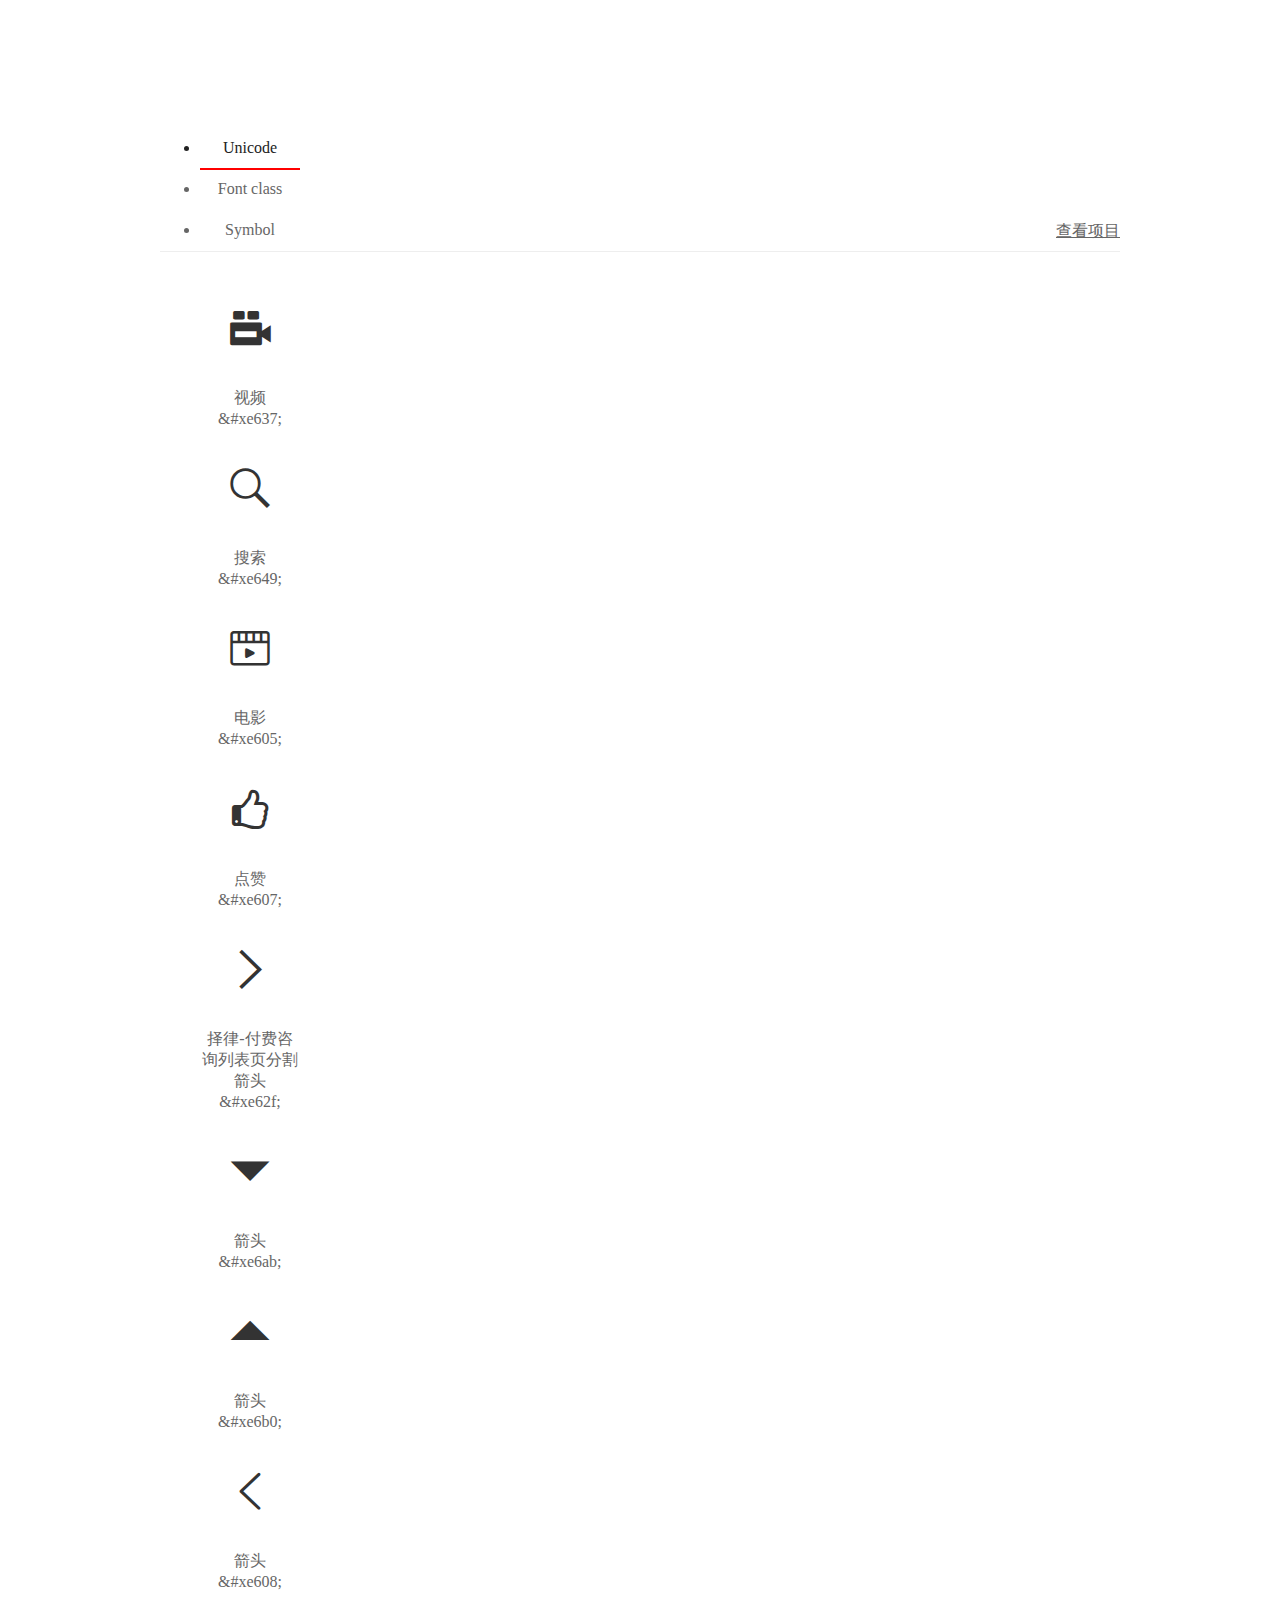
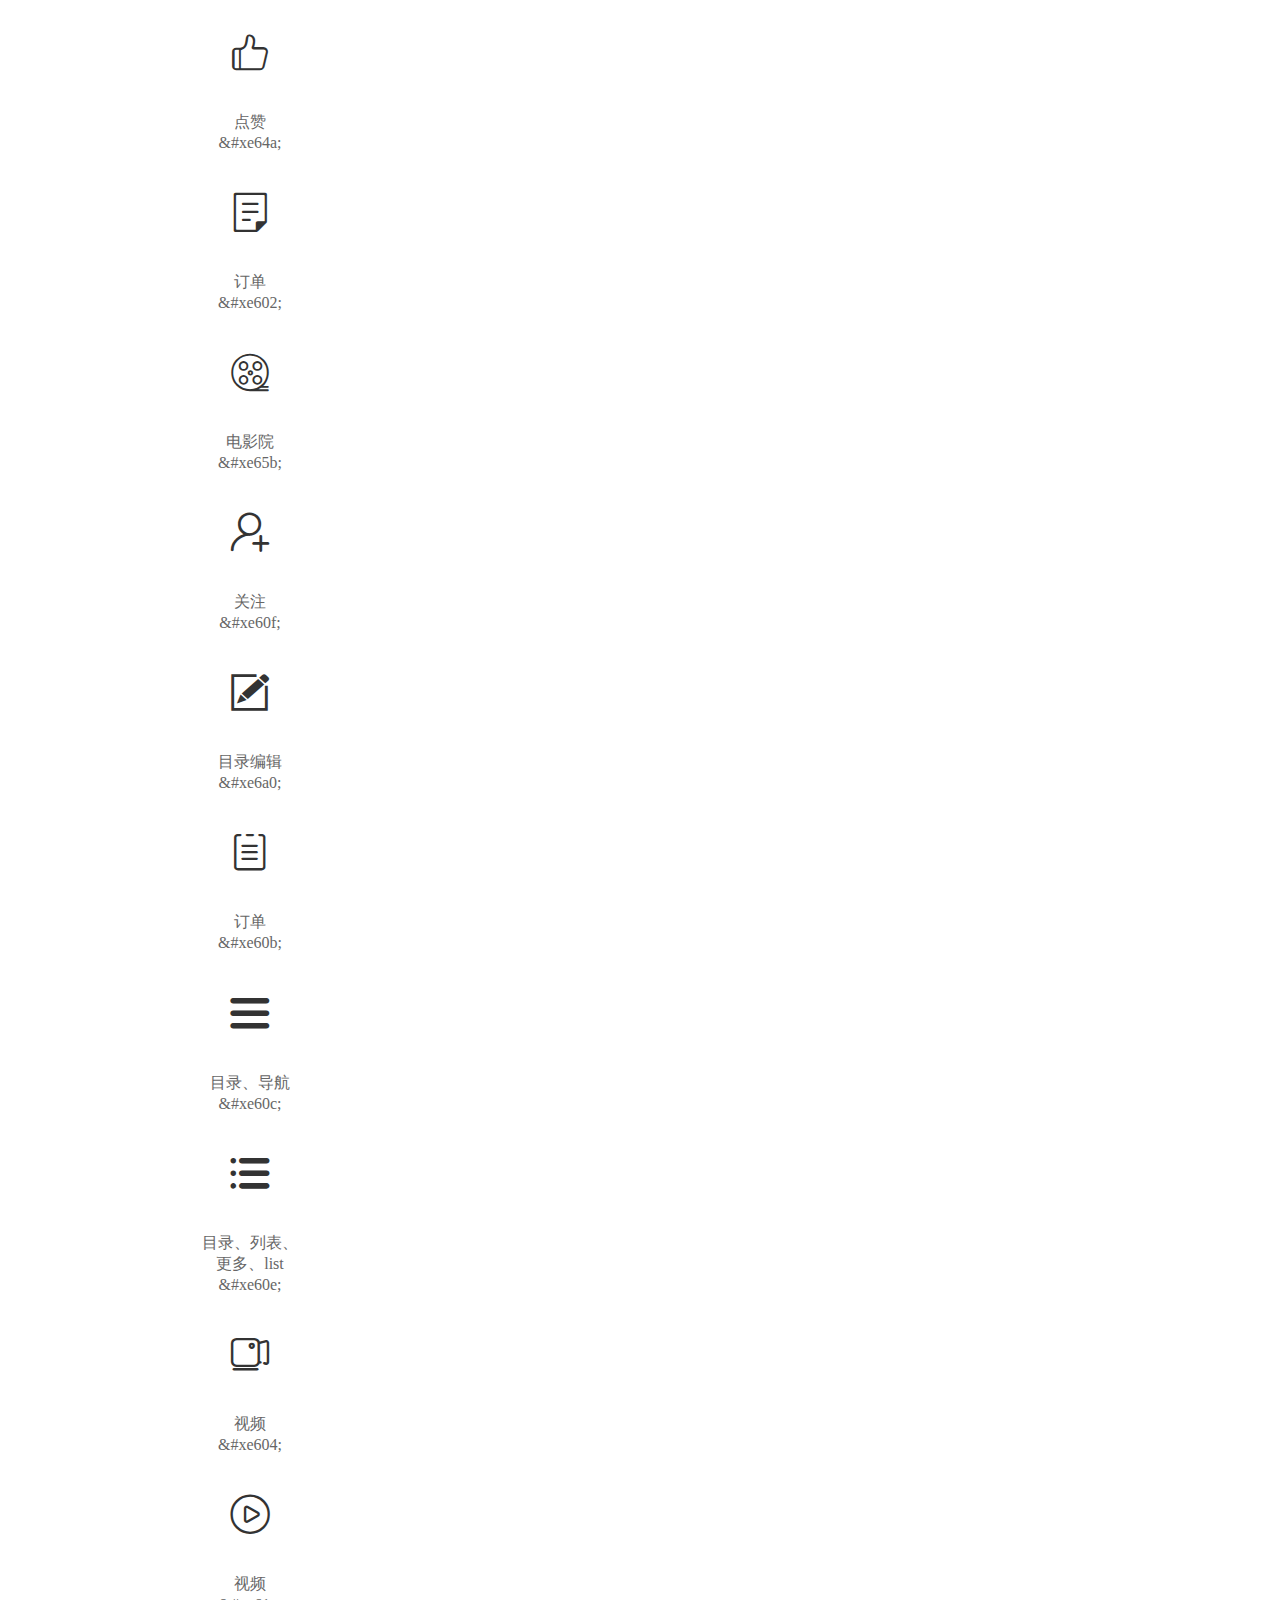
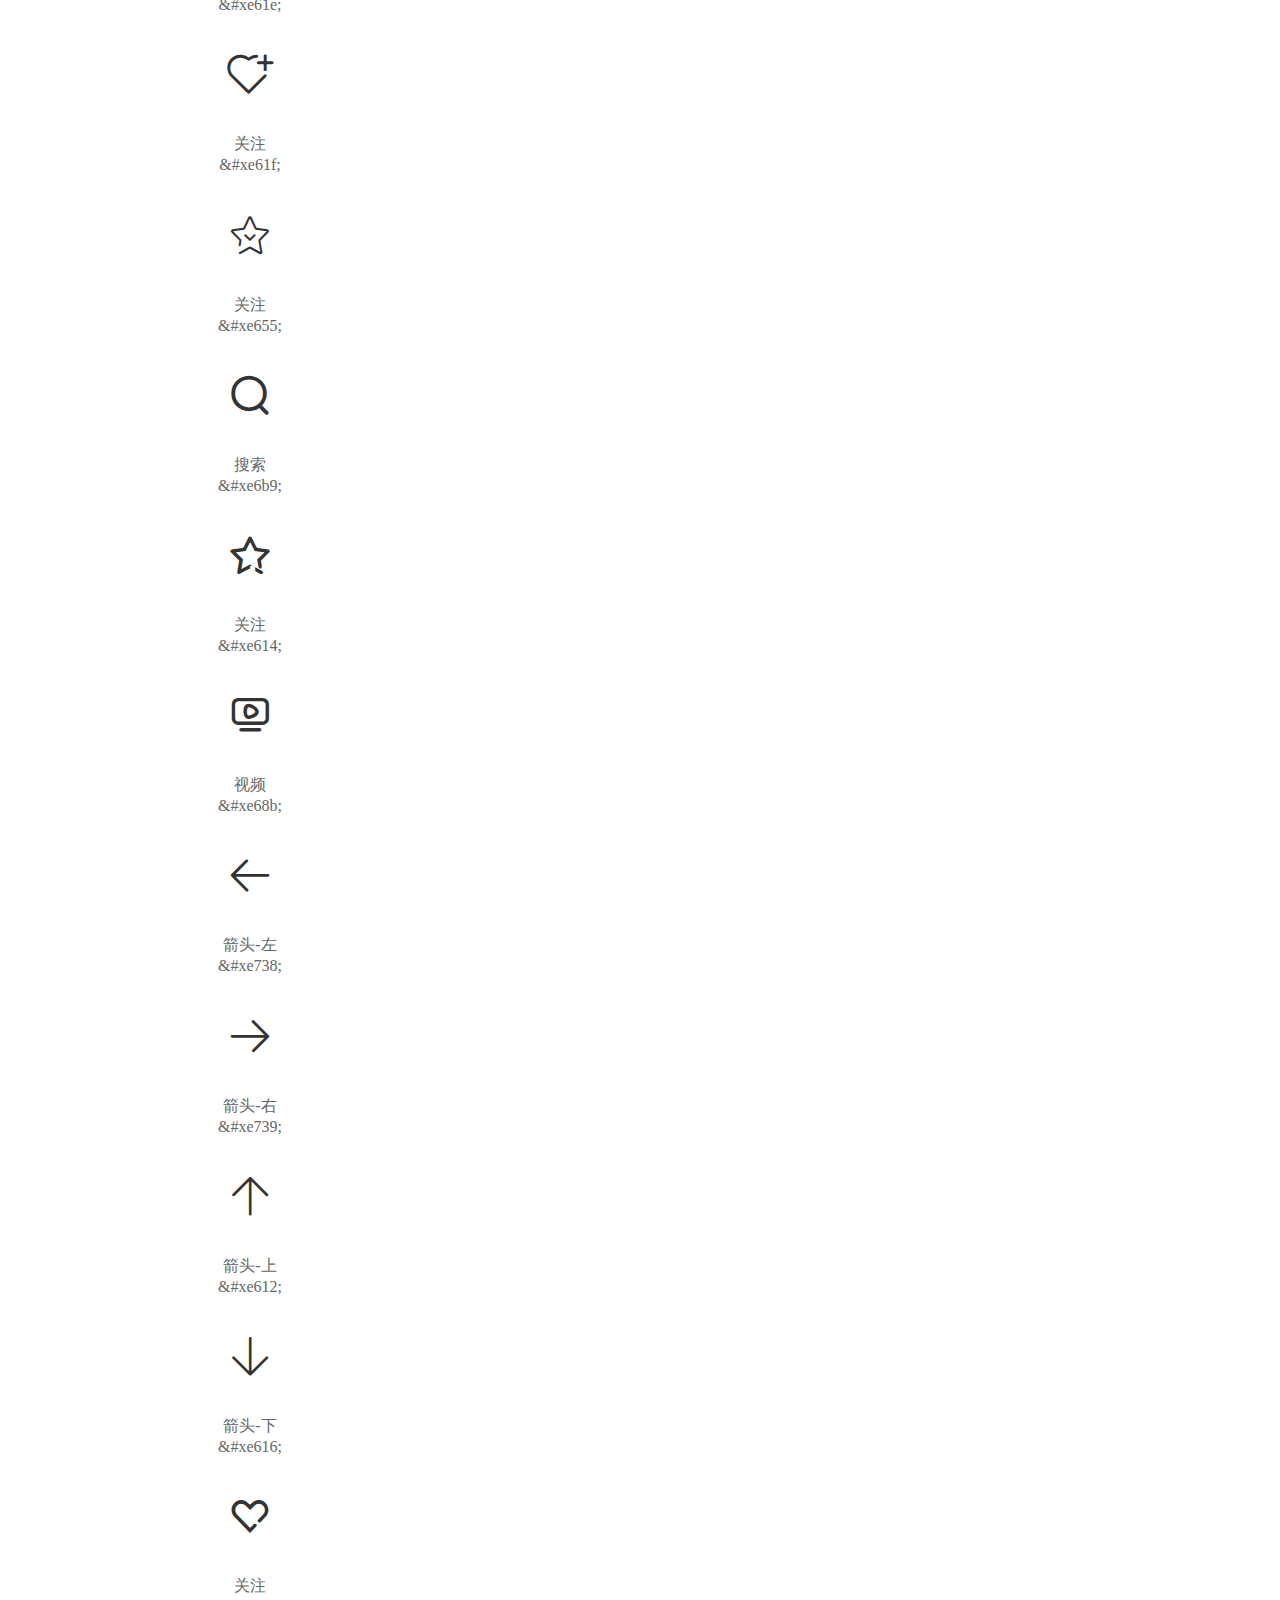
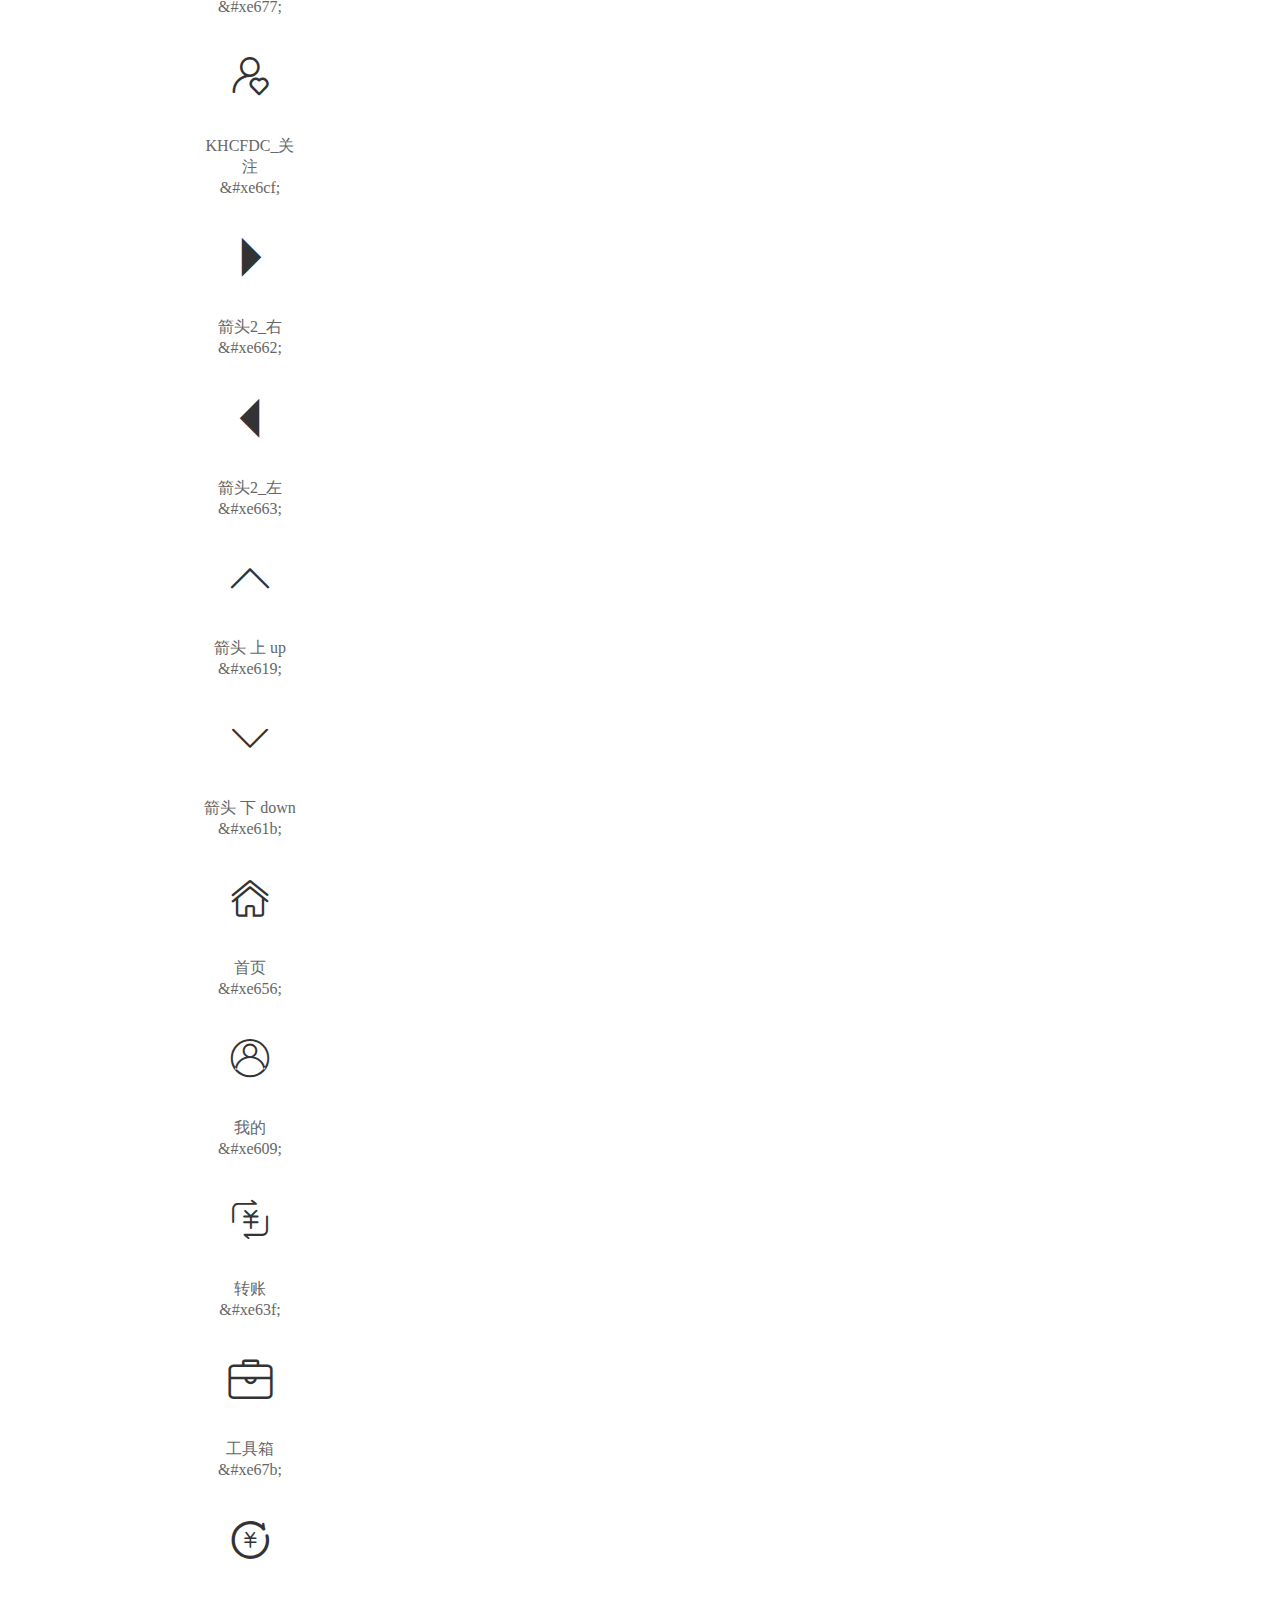
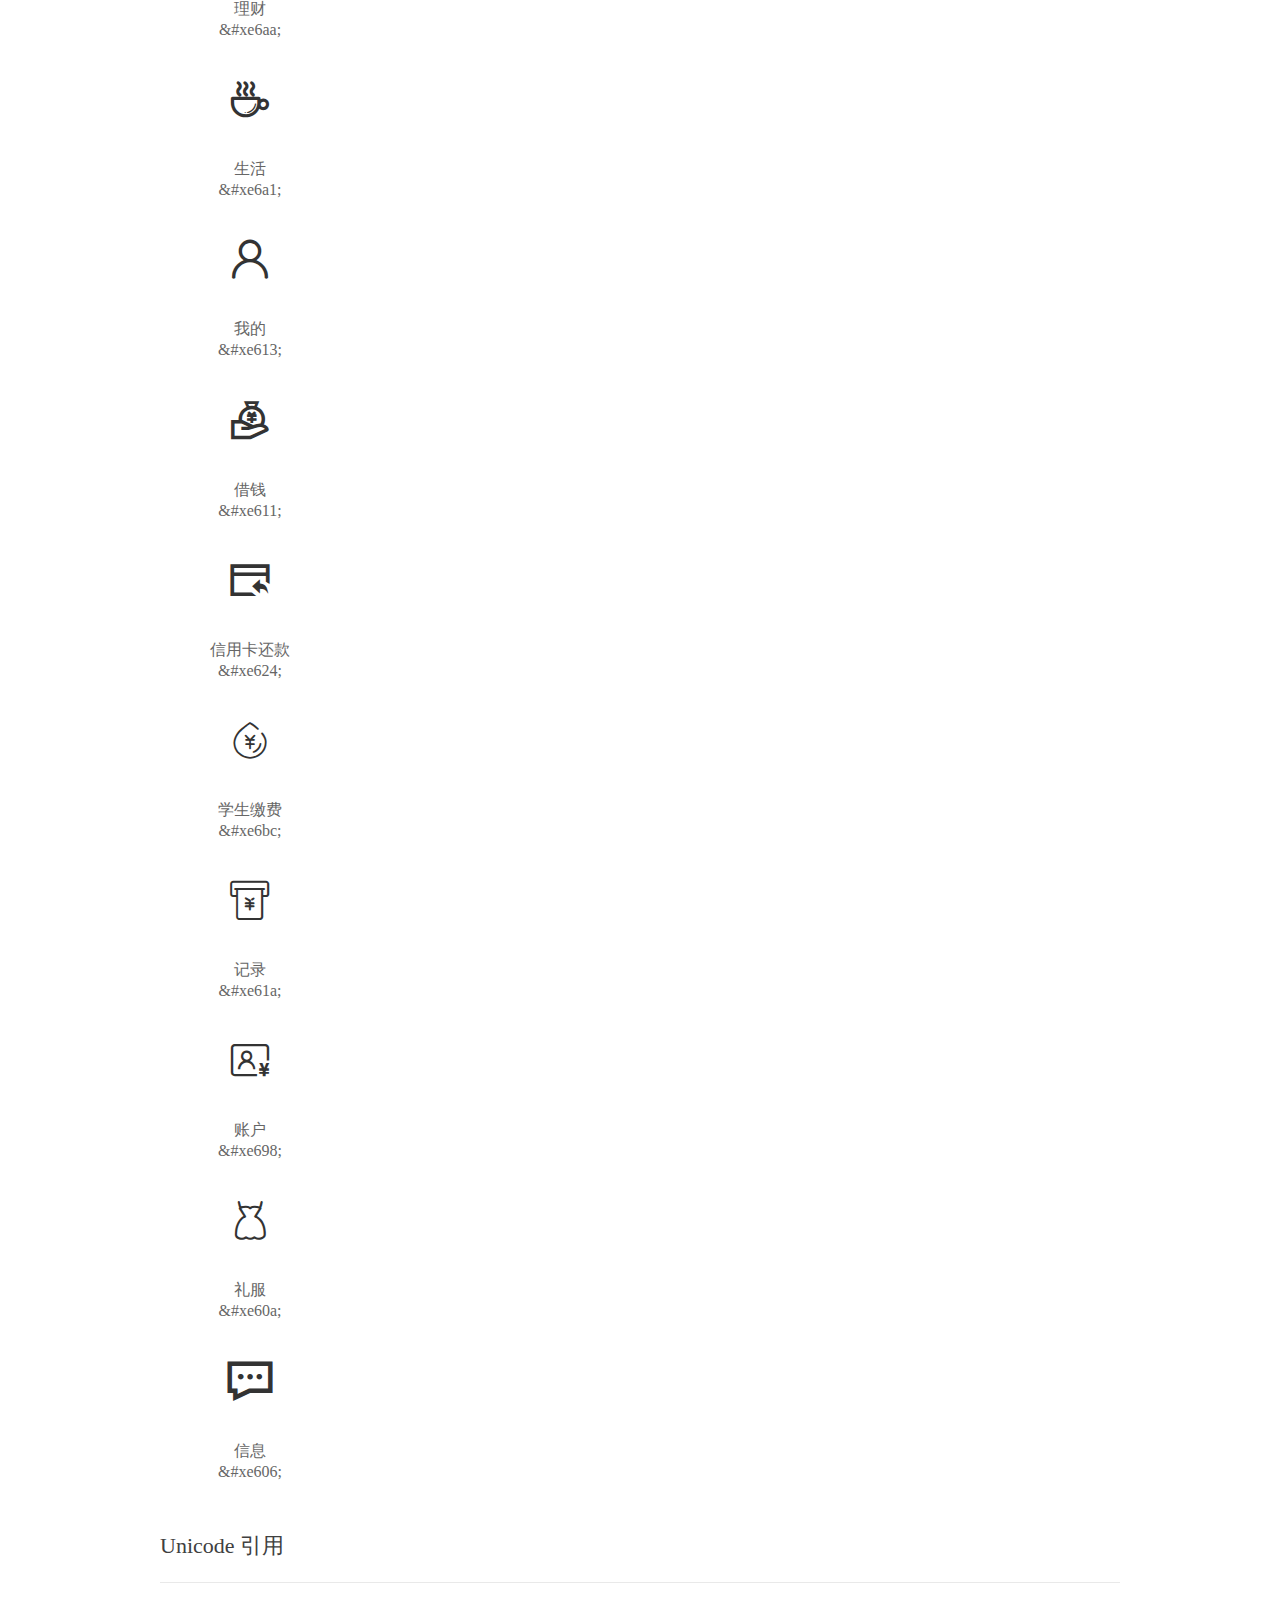
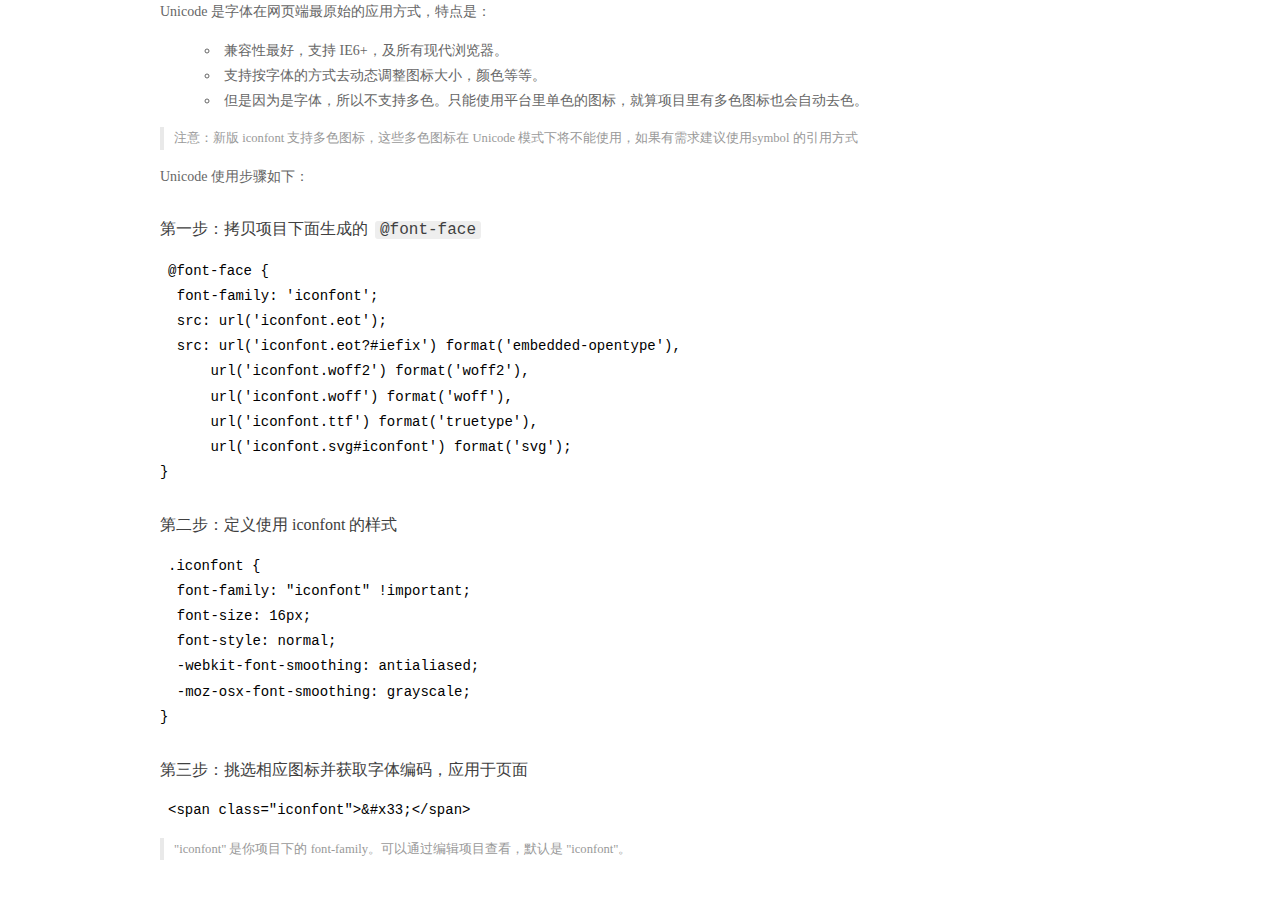
<file: font/demo_index.html>
<!DOCTYPE html>
<html>
<head>
  <meta charset="utf-8"/>
  <title>IconFont Demo</title>
  <link rel="shortcut icon" href="https://img.alicdn.com/tps/i4/TB1_oz6GVXXXXaFXpXXJDFnIXXX-64-64.ico" type="image/x-icon"/>
  <link rel="stylesheet" href="https://g.alicdn.com/thx/cube/1.3.2/cube.min.css">
  <link rel="stylesheet" href="demo.css">
  <link rel="stylesheet" href="iconfont.css">
  <script src="iconfont.js"></script>
  <!-- jQuery -->
  <script src="https://a1.alicdn.com/oss/uploads/2018/12/26/7bfddb60-08e8-11e9-9b04-53e73bb6408b.js"></script>
  <!-- 代码高亮 -->
  <script src="https://a1.alicdn.com/oss/uploads/2018/12/26/a3f714d0-08e6-11e9-8a15-ebf944d7534c.js"></script>
</head>
<body>
  <div class="main">
    <h1 class="logo"><a href="https://www.iconfont.cn/" title="iconfont 首页" target="_blank">&#xe86b;</a></h1>
    <div class="nav-tabs">
      <ul id="tabs" class="dib-box">
        <li class="dib active"><span>Unicode</span></li>
        <li class="dib"><span>Font class</span></li>
        <li class="dib"><span>Symbol</span></li>
      </ul>
      
      <a href="https://www.iconfont.cn/manage/index?manage_type=myprojects&projectId=2030657" target="_blank" class="nav-more">查看项目</a>
      
    </div>
    <div class="tab-container">
      <div class="content unicode" style="display: block;">
          <ul class="icon_lists dib-box">
          
            <li class="dib">
              <span class="icon iconfont">&#xe637;</span>
                <div class="name">视频</div>
                <div class="code-name">&amp;#xe637;</div>
              </li>
          
            <li class="dib">
              <span class="icon iconfont">&#xe649;</span>
                <div class="name">搜索</div>
                <div class="code-name">&amp;#xe649;</div>
              </li>
          
            <li class="dib">
              <span class="icon iconfont">&#xe605;</span>
                <div class="name">电影</div>
                <div class="code-name">&amp;#xe605;</div>
              </li>
          
            <li class="dib">
              <span class="icon iconfont">&#xe607;</span>
                <div class="name">点赞</div>
                <div class="code-name">&amp;#xe607;</div>
              </li>
          
            <li class="dib">
              <span class="icon iconfont">&#xe62f;</span>
                <div class="name">择律-付费咨询列表页分割箭头</div>
                <div class="code-name">&amp;#xe62f;</div>
              </li>
          
            <li class="dib">
              <span class="icon iconfont">&#xe6ab;</span>
                <div class="name">箭头</div>
                <div class="code-name">&amp;#xe6ab;</div>
              </li>
          
            <li class="dib">
              <span class="icon iconfont">&#xe6b0;</span>
                <div class="name">箭头</div>
                <div class="code-name">&amp;#xe6b0;</div>
              </li>
          
            <li class="dib">
              <span class="icon iconfont">&#xe608;</span>
                <div class="name">箭头</div>
                <div class="code-name">&amp;#xe608;</div>
              </li>
          
            <li class="dib">
              <span class="icon iconfont">&#xe64a;</span>
                <div class="name">点赞</div>
                <div class="code-name">&amp;#xe64a;</div>
              </li>
          
            <li class="dib">
              <span class="icon iconfont">&#xe602;</span>
                <div class="name">订单</div>
                <div class="code-name">&amp;#xe602;</div>
              </li>
          
            <li class="dib">
              <span class="icon iconfont">&#xe65b;</span>
                <div class="name">电影院</div>
                <div class="code-name">&amp;#xe65b;</div>
              </li>
          
            <li class="dib">
              <span class="icon iconfont">&#xe60f;</span>
                <div class="name">关注</div>
                <div class="code-name">&amp;#xe60f;</div>
              </li>
          
            <li class="dib">
              <span class="icon iconfont">&#xe6a0;</span>
                <div class="name">目录编辑</div>
                <div class="code-name">&amp;#xe6a0;</div>
              </li>
          
            <li class="dib">
              <span class="icon iconfont">&#xe60b;</span>
                <div class="name">订单</div>
                <div class="code-name">&amp;#xe60b;</div>
              </li>
          
            <li class="dib">
              <span class="icon iconfont">&#xe60c;</span>
                <div class="name">目录、导航</div>
                <div class="code-name">&amp;#xe60c;</div>
              </li>
          
            <li class="dib">
              <span class="icon iconfont">&#xe60e;</span>
                <div class="name">目录、列表、更多、list</div>
                <div class="code-name">&amp;#xe60e;</div>
              </li>
          
            <li class="dib">
              <span class="icon iconfont">&#xe604;</span>
                <div class="name">视频</div>
                <div class="code-name">&amp;#xe604;</div>
              </li>
          
            <li class="dib">
              <span class="icon iconfont">&#xe61e;</span>
                <div class="name">视频</div>
                <div class="code-name">&amp;#xe61e;</div>
              </li>
          
            <li class="dib">
              <span class="icon iconfont">&#xe61f;</span>
                <div class="name">关注</div>
                <div class="code-name">&amp;#xe61f;</div>
              </li>
          
            <li class="dib">
              <span class="icon iconfont">&#xe655;</span>
                <div class="name">关注</div>
                <div class="code-name">&amp;#xe655;</div>
              </li>
          
            <li class="dib">
              <span class="icon iconfont">&#xe6b9;</span>
                <div class="name">搜索</div>
                <div class="code-name">&amp;#xe6b9;</div>
              </li>
          
            <li class="dib">
              <span class="icon iconfont">&#xe614;</span>
                <div class="name">关注</div>
                <div class="code-name">&amp;#xe614;</div>
              </li>
          
            <li class="dib">
              <span class="icon iconfont">&#xe68b;</span>
                <div class="name">视频</div>
                <div class="code-name">&amp;#xe68b;</div>
              </li>
          
            <li class="dib">
              <span class="icon iconfont">&#xe738;</span>
                <div class="name">箭头-左</div>
                <div class="code-name">&amp;#xe738;</div>
              </li>
          
            <li class="dib">
              <span class="icon iconfont">&#xe739;</span>
                <div class="name">箭头-右</div>
                <div class="code-name">&amp;#xe739;</div>
              </li>
          
            <li class="dib">
              <span class="icon iconfont">&#xe612;</span>
                <div class="name">箭头-上</div>
                <div class="code-name">&amp;#xe612;</div>
              </li>
          
            <li class="dib">
              <span class="icon iconfont">&#xe616;</span>
                <div class="name">箭头-下</div>
                <div class="code-name">&amp;#xe616;</div>
              </li>
          
            <li class="dib">
              <span class="icon iconfont">&#xe677;</span>
                <div class="name">关注</div>
                <div class="code-name">&amp;#xe677;</div>
              </li>
          
            <li class="dib">
              <span class="icon iconfont">&#xe6cf;</span>
                <div class="name">KHCFDC_关注</div>
                <div class="code-name">&amp;#xe6cf;</div>
              </li>
          
            <li class="dib">
              <span class="icon iconfont">&#xe662;</span>
                <div class="name">箭头2_右</div>
                <div class="code-name">&amp;#xe662;</div>
              </li>
          
            <li class="dib">
              <span class="icon iconfont">&#xe663;</span>
                <div class="name">箭头2_左</div>
                <div class="code-name">&amp;#xe663;</div>
              </li>
          
            <li class="dib">
              <span class="icon iconfont">&#xe619;</span>
                <div class="name">箭头 上 up</div>
                <div class="code-name">&amp;#xe619;</div>
              </li>
          
            <li class="dib">
              <span class="icon iconfont">&#xe61b;</span>
                <div class="name">箭头 下 down</div>
                <div class="code-name">&amp;#xe61b;</div>
              </li>
          
            <li class="dib">
              <span class="icon iconfont">&#xe656;</span>
                <div class="name">首页</div>
                <div class="code-name">&amp;#xe656;</div>
              </li>
          
            <li class="dib">
              <span class="icon iconfont">&#xe609;</span>
                <div class="name">我的</div>
                <div class="code-name">&amp;#xe609;</div>
              </li>
          
            <li class="dib">
              <span class="icon iconfont">&#xe63f;</span>
                <div class="name">转账</div>
                <div class="code-name">&amp;#xe63f;</div>
              </li>
          
            <li class="dib">
              <span class="icon iconfont">&#xe67b;</span>
                <div class="name">工具箱</div>
                <div class="code-name">&amp;#xe67b;</div>
              </li>
          
            <li class="dib">
              <span class="icon iconfont">&#xe6aa;</span>
                <div class="name">理财</div>
                <div class="code-name">&amp;#xe6aa;</div>
              </li>
          
            <li class="dib">
              <span class="icon iconfont">&#xe6a1;</span>
                <div class="name">生活</div>
                <div class="code-name">&amp;#xe6a1;</div>
              </li>
          
            <li class="dib">
              <span class="icon iconfont">&#xe613;</span>
                <div class="name">我的</div>
                <div class="code-name">&amp;#xe613;</div>
              </li>
          
            <li class="dib">
              <span class="icon iconfont">&#xe611;</span>
                <div class="name">借钱</div>
                <div class="code-name">&amp;#xe611;</div>
              </li>
          
            <li class="dib">
              <span class="icon iconfont">&#xe624;</span>
                <div class="name">信用卡还款</div>
                <div class="code-name">&amp;#xe624;</div>
              </li>
          
            <li class="dib">
              <span class="icon iconfont">&#xe6bc;</span>
                <div class="name">学生缴费</div>
                <div class="code-name">&amp;#xe6bc;</div>
              </li>
          
            <li class="dib">
              <span class="icon iconfont">&#xe61a;</span>
                <div class="name">记录</div>
                <div class="code-name">&amp;#xe61a;</div>
              </li>
          
            <li class="dib">
              <span class="icon iconfont">&#xe698;</span>
                <div class="name">账户</div>
                <div class="code-name">&amp;#xe698;</div>
              </li>
          
            <li class="dib">
              <span class="icon iconfont">&#xe60a;</span>
                <div class="name">礼服</div>
                <div class="code-name">&amp;#xe60a;</div>
              </li>
          
            <li class="dib">
              <span class="icon iconfont">&#xe606;</span>
                <div class="name">信息</div>
                <div class="code-name">&amp;#xe606;</div>
              </li>
          
          </ul>
          <div class="article markdown">
          <h2 id="unicode-">Unicode 引用</h2>
          <hr>

          <p>Unicode 是字体在网页端最原始的应用方式，特点是：</p>
          <ul>
            <li>兼容性最好，支持 IE6+，及所有现代浏览器。</li>
            <li>支持按字体的方式去动态调整图标大小，颜色等等。</li>
            <li>但是因为是字体，所以不支持多色。只能使用平台里单色的图标，就算项目里有多色图标也会自动去色。</li>
          </ul>
          <blockquote>
            <p>注意：新版 iconfont 支持多色图标，这些多色图标在 Unicode 模式下将不能使用，如果有需求建议使用symbol 的引用方式</p>
          </blockquote>
          <p>Unicode 使用步骤如下：</p>
          <h3 id="-font-face">第一步：拷贝项目下面生成的 <code>@font-face</code></h3>
<pre><code class="language-css"
>@font-face {
  font-family: 'iconfont';
  src: url('iconfont.eot');
  src: url('iconfont.eot?#iefix') format('embedded-opentype'),
      url('iconfont.woff2') format('woff2'),
      url('iconfont.woff') format('woff'),
      url('iconfont.ttf') format('truetype'),
      url('iconfont.svg#iconfont') format('svg');
}
</code></pre>
          <h3 id="-iconfont-">第二步：定义使用 iconfont 的样式</h3>
<pre><code class="language-css"
>.iconfont {
  font-family: "iconfont" !important;
  font-size: 16px;
  font-style: normal;
  -webkit-font-smoothing: antialiased;
  -moz-osx-font-smoothing: grayscale;
}
</code></pre>
          <h3 id="-">第三步：挑选相应图标并获取字体编码，应用于页面</h3>
<pre>
<code class="language-html"
>&lt;span class="iconfont"&gt;&amp;#x33;&lt;/span&gt;
</code></pre>
          <blockquote>
            <p>"iconfont" 是你项目下的 font-family。可以通过编辑项目查看，默认是 "iconfont"。</p>
          </blockquote>
          </div>
      </div>
      <div class="content font-class">
        <ul class="icon_lists dib-box">
          
          <li class="dib">
            <span class="icon iconfont iconshexiang"></span>
            <div class="name">
              视频
            </div>
            <div class="code-name">.iconshexiang
            </div>
          </li>
          
          <li class="dib">
            <span class="icon iconfont iconsearch1"></span>
            <div class="name">
              搜索
            </div>
            <div class="code-name">.iconsearch1
            </div>
          </li>
          
          <li class="dib">
            <span class="icon iconfont icondianying"></span>
            <div class="name">
              电影
            </div>
            <div class="code-name">.icondianying
            </div>
          </li>
          
          <li class="dib">
            <span class="icon iconfont icondianzan2"></span>
            <div class="name">
              点赞
            </div>
            <div class="code-name">.icondianzan2
            </div>
          </li>
          
          <li class="dib">
            <span class="icon iconfont iconright"></span>
            <div class="name">
              择律-付费咨询列表页分割箭头
            </div>
            <div class="code-name">.iconright
            </div>
          </li>
          
          <li class="dib">
            <span class="icon iconfont icondown1"></span>
            <div class="name">
              箭头
            </div>
            <div class="code-name">.icondown1
            </div>
          </li>
          
          <li class="dib">
            <span class="icon iconfont iconup1"></span>
            <div class="name">
              箭头
            </div>
            <div class="code-name">.iconup1
            </div>
          </li>
          
          <li class="dib">
            <span class="icon iconfont iconleft"></span>
            <div class="name">
              箭头
            </div>
            <div class="code-name">.iconleft
            </div>
          </li>
          
          <li class="dib">
            <span class="icon iconfont icondianzan1"></span>
            <div class="name">
              点赞
            </div>
            <div class="code-name">.icondianzan1
            </div>
          </li>
          
          <li class="dib">
            <span class="icon iconfont icondingdan"></span>
            <div class="name">
              订单
            </div>
            <div class="code-name">.icondingdan
            </div>
          </li>
          
          <li class="dib">
            <span class="icon iconfont icondianying1"></span>
            <div class="name">
              电影院
            </div>
            <div class="code-name">.icondianying1
            </div>
          </li>
          
          <li class="dib">
            <span class="icon iconfont iconguanzhu"></span>
            <div class="name">
              关注
            </div>
            <div class="code-name">.iconguanzhu
            </div>
          </li>
          
          <li class="dib">
            <span class="icon iconfont iconjilu2"></span>
            <div class="name">
              目录编辑
            </div>
            <div class="code-name">.iconjilu2
            </div>
          </li>
          
          <li class="dib">
            <span class="icon iconfont icondingdan1"></span>
            <div class="name">
              订单
            </div>
            <div class="code-name">.icondingdan1
            </div>
          </li>
          
          <li class="dib">
            <span class="icon iconfont iconmenu2"></span>
            <div class="name">
              目录、导航
            </div>
            <div class="code-name">.iconmenu2
            </div>
          </li>
          
          <li class="dib">
            <span class="icon iconfont iconmenu1"></span>
            <div class="name">
              目录、列表、更多、list
            </div>
            <div class="code-name">.iconmenu1
            </div>
          </li>
          
          <li class="dib">
            <span class="icon iconfont iconshexiang2"></span>
            <div class="name">
              视频
            </div>
            <div class="code-name">.iconshexiang2
            </div>
          </li>
          
          <li class="dib">
            <span class="icon iconfont iconshipin1"></span>
            <div class="name">
              视频
            </div>
            <div class="code-name">.iconshipin1
            </div>
          </li>
          
          <li class="dib">
            <span class="icon iconfont iconguanzhu1"></span>
            <div class="name">
              关注
            </div>
            <div class="code-name">.iconguanzhu1
            </div>
          </li>
          
          <li class="dib">
            <span class="icon iconfont iconstar2"></span>
            <div class="name">
              关注
            </div>
            <div class="code-name">.iconstar2
            </div>
          </li>
          
          <li class="dib">
            <span class="icon iconfont iconsearch2"></span>
            <div class="name">
              搜索
            </div>
            <div class="code-name">.iconsearch2
            </div>
          </li>
          
          <li class="dib">
            <span class="icon iconfont iconstar1"></span>
            <div class="name">
              关注
            </div>
            <div class="code-name">.iconstar1
            </div>
          </li>
          
          <li class="dib">
            <span class="icon iconfont iconshipin2"></span>
            <div class="name">
              视频
            </div>
            <div class="code-name">.iconshipin2
            </div>
          </li>
          
          <li class="dib">
            <span class="icon iconfont iconleft2"></span>
            <div class="name">
              箭头-左
            </div>
            <div class="code-name">.iconleft2
            </div>
          </li>
          
          <li class="dib">
            <span class="icon iconfont iconright2"></span>
            <div class="name">
              箭头-右
            </div>
            <div class="code-name">.iconright2
            </div>
          </li>
          
          <li class="dib">
            <span class="icon iconfont iconup"></span>
            <div class="name">
              箭头-上
            </div>
            <div class="code-name">.iconup
            </div>
          </li>
          
          <li class="dib">
            <span class="icon iconfont icondown"></span>
            <div class="name">
              箭头-下
            </div>
            <div class="code-name">.icondown
            </div>
          </li>
          
          <li class="dib">
            <span class="icon iconfont iconguanzhu3"></span>
            <div class="name">
              关注
            </div>
            <div class="code-name">.iconguanzhu3
            </div>
          </li>
          
          <li class="dib">
            <span class="icon iconfont iconguanzhu4"></span>
            <div class="name">
              KHCFDC_关注
            </div>
            <div class="code-name">.iconguanzhu4
            </div>
          </li>
          
          <li class="dib">
            <span class="icon iconfont iconright3"></span>
            <div class="name">
              箭头2_右
            </div>
            <div class="code-name">.iconright3
            </div>
          </li>
          
          <li class="dib">
            <span class="icon iconfont iconleft3"></span>
            <div class="name">
              箭头2_左
            </div>
            <div class="code-name">.iconleft3
            </div>
          </li>
          
          <li class="dib">
            <span class="icon iconfont iconup2"></span>
            <div class="name">
              箭头 上 up
            </div>
            <div class="code-name">.iconup2
            </div>
          </li>
          
          <li class="dib">
            <span class="icon iconfont icondown2"></span>
            <div class="name">
              箭头 下 down
            </div>
            <div class="code-name">.icondown2
            </div>
          </li>
          
          <li class="dib">
            <span class="icon iconfont iconhome"></span>
            <div class="name">
              首页
            </div>
            <div class="code-name">.iconhome
            </div>
          </li>
          
          <li class="dib">
            <span class="icon iconfont iconme1"></span>
            <div class="name">
              我的
            </div>
            <div class="code-name">.iconme1
            </div>
          </li>
          
          <li class="dib">
            <span class="icon iconfont iconzhuanzhang"></span>
            <div class="name">
              转账
            </div>
            <div class="code-name">.iconzhuanzhang
            </div>
          </li>
          
          <li class="dib">
            <span class="icon iconfont icontool"></span>
            <div class="name">
              工具箱
            </div>
            <div class="code-name">.icontool
            </div>
          </li>
          
          <li class="dib">
            <span class="icon iconfont iconlicai"></span>
            <div class="name">
              理财
            </div>
            <div class="code-name">.iconlicai
            </div>
          </li>
          
          <li class="dib">
            <span class="icon iconfont iconlife"></span>
            <div class="name">
              生活
            </div>
            <div class="code-name">.iconlife
            </div>
          </li>
          
          <li class="dib">
            <span class="icon iconfont iconme2"></span>
            <div class="name">
              我的
            </div>
            <div class="code-name">.iconme2
            </div>
          </li>
          
          <li class="dib">
            <span class="icon iconfont iconjieqian"></span>
            <div class="name">
              借钱
            </div>
            <div class="code-name">.iconjieqian
            </div>
          </li>
          
          <li class="dib">
            <span class="icon iconfont iconcard"></span>
            <div class="name">
              信用卡还款
            </div>
            <div class="code-name">.iconcard
            </div>
          </li>
          
          <li class="dib">
            <span class="icon iconfont iconjiaofei"></span>
            <div class="name">
              学生缴费
            </div>
            <div class="code-name">.iconjiaofei
            </div>
          </li>
          
          <li class="dib">
            <span class="icon iconfont iconjilu"></span>
            <div class="name">
              记录
            </div>
            <div class="code-name">.iconjilu
            </div>
          </li>
          
          <li class="dib">
            <span class="icon iconfont iconaccount"></span>
            <div class="name">
              账户
            </div>
            <div class="code-name">.iconaccount
            </div>
          </li>
          
          <li class="dib">
            <span class="icon iconfont iconlifu"></span>
            <div class="name">
              礼服
            </div>
            <div class="code-name">.iconlifu
            </div>
          </li>
          
          <li class="dib">
            <span class="icon iconfont iconxinxi"></span>
            <div class="name">
              信息
            </div>
            <div class="code-name">.iconxinxi
            </div>
          </li>
          
        </ul>
        <div class="article markdown">
        <h2 id="font-class-">font-class 引用</h2>
        <hr>

        <p>font-class 是 Unicode 使用方式的一种变种，主要是解决 Unicode 书写不直观，语意不明确的问题。</p>
        <p>与 Unicode 使用方式相比，具有如下特点：</p>
        <ul>
          <li>兼容性良好，支持 IE8+，及所有现代浏览器。</li>
          <li>相比于 Unicode 语意明确，书写更直观。可以很容易分辨这个 icon 是什么。</li>
          <li>因为使用 class 来定义图标，所以当要替换图标时，只需要修改 class 里面的 Unicode 引用。</li>
          <li>不过因为本质上还是使用的字体，所以多色图标还是不支持的。</li>
        </ul>
        <p>使用步骤如下：</p>
        <h3 id="-fontclass-">第一步：引入项目下面生成的 fontclass 代码：</h3>
<pre><code class="language-html">&lt;link rel="stylesheet" href="./iconfont.css"&gt;
</code></pre>
        <h3 id="-">第二步：挑选相应图标并获取类名，应用于页面：</h3>
<pre><code class="language-html">&lt;span class="iconfont iconxxx"&gt;&lt;/span&gt;
</code></pre>
        <blockquote>
          <p>"
            iconfont" 是你项目下的 font-family。可以通过编辑项目查看，默认是 "iconfont"。</p>
        </blockquote>
      </div>
      </div>
      <div class="content symbol">
          <ul class="icon_lists dib-box">
          
            <li class="dib">
                <svg class="icon svg-icon" aria-hidden="true">
                  <use xlink:href="#iconshexiang"></use>
                </svg>
                <div class="name">视频</div>
                <div class="code-name">#iconshexiang</div>
            </li>
          
            <li class="dib">
                <svg class="icon svg-icon" aria-hidden="true">
                  <use xlink:href="#iconsearch1"></use>
                </svg>
                <div class="name">搜索</div>
                <div class="code-name">#iconsearch1</div>
            </li>
          
            <li class="dib">
                <svg class="icon svg-icon" aria-hidden="true">
                  <use xlink:href="#icondianying"></use>
                </svg>
                <div class="name">电影</div>
                <div class="code-name">#icondianying</div>
            </li>
          
            <li class="dib">
                <svg class="icon svg-icon" aria-hidden="true">
                  <use xlink:href="#icondianzan2"></use>
                </svg>
                <div class="name">点赞</div>
                <div class="code-name">#icondianzan2</div>
            </li>
          
            <li class="dib">
                <svg class="icon svg-icon" aria-hidden="true">
                  <use xlink:href="#iconright"></use>
                </svg>
                <div class="name">择律-付费咨询列表页分割箭头</div>
                <div class="code-name">#iconright</div>
            </li>
          
            <li class="dib">
                <svg class="icon svg-icon" aria-hidden="true">
                  <use xlink:href="#icondown1"></use>
                </svg>
                <div class="name">箭头</div>
                <div class="code-name">#icondown1</div>
            </li>
          
            <li class="dib">
                <svg class="icon svg-icon" aria-hidden="true">
                  <use xlink:href="#iconup1"></use>
                </svg>
                <div class="name">箭头</div>
                <div class="code-name">#iconup1</div>
            </li>
          
            <li class="dib">
                <svg class="icon svg-icon" aria-hidden="true">
                  <use xlink:href="#iconleft"></use>
                </svg>
                <div class="name">箭头</div>
                <div class="code-name">#iconleft</div>
            </li>
          
            <li class="dib">
                <svg class="icon svg-icon" aria-hidden="true">
                  <use xlink:href="#icondianzan1"></use>
                </svg>
                <div class="name">点赞</div>
                <div class="code-name">#icondianzan1</div>
            </li>
          
            <li class="dib">
                <svg class="icon svg-icon" aria-hidden="true">
                  <use xlink:href="#icondingdan"></use>
                </svg>
                <div class="name">订单</div>
                <div class="code-name">#icondingdan</div>
            </li>
          
            <li class="dib">
                <svg class="icon svg-icon" aria-hidden="true">
                  <use xlink:href="#icondianying1"></use>
                </svg>
                <div class="name">电影院</div>
                <div class="code-name">#icondianying1</div>
            </li>
          
            <li class="dib">
                <svg class="icon svg-icon" aria-hidden="true">
                  <use xlink:href="#iconguanzhu"></use>
                </svg>
                <div class="name">关注</div>
                <div class="code-name">#iconguanzhu</div>
            </li>
          
            <li class="dib">
                <svg class="icon svg-icon" aria-hidden="true">
                  <use xlink:href="#iconjilu2"></use>
                </svg>
                <div class="name">目录编辑</div>
                <div class="code-name">#iconjilu2</div>
            </li>
          
            <li class="dib">
                <svg class="icon svg-icon" aria-hidden="true">
                  <use xlink:href="#icondingdan1"></use>
                </svg>
                <div class="name">订单</div>
                <div class="code-name">#icondingdan1</div>
            </li>
          
            <li class="dib">
                <svg class="icon svg-icon" aria-hidden="true">
                  <use xlink:href="#iconmenu2"></use>
                </svg>
                <div class="name">目录、导航</div>
                <div class="code-name">#iconmenu2</div>
            </li>
          
            <li class="dib">
                <svg class="icon svg-icon" aria-hidden="true">
                  <use xlink:href="#iconmenu1"></use>
                </svg>
                <div class="name">目录、列表、更多、list</div>
                <div class="code-name">#iconmenu1</div>
            </li>
          
            <li class="dib">
                <svg class="icon svg-icon" aria-hidden="true">
                  <use xlink:href="#iconshexiang2"></use>
                </svg>
                <div class="name">视频</div>
                <div class="code-name">#iconshexiang2</div>
            </li>
          
            <li class="dib">
                <svg class="icon svg-icon" aria-hidden="true">
                  <use xlink:href="#iconshipin1"></use>
                </svg>
                <div class="name">视频</div>
                <div class="code-name">#iconshipin1</div>
            </li>
          
            <li class="dib">
                <svg class="icon svg-icon" aria-hidden="true">
                  <use xlink:href="#iconguanzhu1"></use>
                </svg>
                <div class="name">关注</div>
                <div class="code-name">#iconguanzhu1</div>
            </li>
          
            <li class="dib">
                <svg class="icon svg-icon" aria-hidden="true">
                  <use xlink:href="#iconstar2"></use>
                </svg>
                <div class="name">关注</div>
                <div class="code-name">#iconstar2</div>
            </li>
          
            <li class="dib">
                <svg class="icon svg-icon" aria-hidden="true">
                  <use xlink:href="#iconsearch2"></use>
                </svg>
                <div class="name">搜索</div>
                <div class="code-name">#iconsearch2</div>
            </li>
          
            <li class="dib">
                <svg class="icon svg-icon" aria-hidden="true">
                  <use xlink:href="#iconstar1"></use>
                </svg>
                <div class="name">关注</div>
                <div class="code-name">#iconstar1</div>
            </li>
          
            <li class="dib">
                <svg class="icon svg-icon" aria-hidden="true">
                  <use xlink:href="#iconshipin2"></use>
                </svg>
                <div class="name">视频</div>
                <div class="code-name">#iconshipin2</div>
            </li>
          
            <li class="dib">
                <svg class="icon svg-icon" aria-hidden="true">
                  <use xlink:href="#iconleft2"></use>
                </svg>
                <div class="name">箭头-左</div>
                <div class="code-name">#iconleft2</div>
            </li>
          
            <li class="dib">
                <svg class="icon svg-icon" aria-hidden="true">
                  <use xlink:href="#iconright2"></use>
                </svg>
                <div class="name">箭头-右</div>
                <div class="code-name">#iconright2</div>
            </li>
          
            <li class="dib">
                <svg class="icon svg-icon" aria-hidden="true">
                  <use xlink:href="#iconup"></use>
                </svg>
                <div class="name">箭头-上</div>
                <div class="code-name">#iconup</div>
            </li>
          
            <li class="dib">
                <svg class="icon svg-icon" aria-hidden="true">
                  <use xlink:href="#icondown"></use>
                </svg>
                <div class="name">箭头-下</div>
                <div class="code-name">#icondown</div>
            </li>
          
            <li class="dib">
                <svg class="icon svg-icon" aria-hidden="true">
                  <use xlink:href="#iconguanzhu3"></use>
                </svg>
                <div class="name">关注</div>
                <div class="code-name">#iconguanzhu3</div>
            </li>
          
            <li class="dib">
                <svg class="icon svg-icon" aria-hidden="true">
                  <use xlink:href="#iconguanzhu4"></use>
                </svg>
                <div class="name">KHCFDC_关注</div>
                <div class="code-name">#iconguanzhu4</div>
            </li>
          
            <li class="dib">
                <svg class="icon svg-icon" aria-hidden="true">
                  <use xlink:href="#iconright3"></use>
                </svg>
                <div class="name">箭头2_右</div>
                <div class="code-name">#iconright3</div>
            </li>
          
            <li class="dib">
                <svg class="icon svg-icon" aria-hidden="true">
                  <use xlink:href="#iconleft3"></use>
                </svg>
                <div class="name">箭头2_左</div>
                <div class="code-name">#iconleft3</div>
            </li>
          
            <li class="dib">
                <svg class="icon svg-icon" aria-hidden="true">
                  <use xlink:href="#iconup2"></use>
                </svg>
                <div class="name">箭头 上 up</div>
                <div class="code-name">#iconup2</div>
            </li>
          
            <li class="dib">
                <svg class="icon svg-icon" aria-hidden="true">
                  <use xlink:href="#icondown2"></use>
                </svg>
                <div class="name">箭头 下 down</div>
                <div class="code-name">#icondown2</div>
            </li>
          
            <li class="dib">
                <svg class="icon svg-icon" aria-hidden="true">
                  <use xlink:href="#iconhome"></use>
                </svg>
                <div class="name">首页</div>
                <div class="code-name">#iconhome</div>
            </li>
          
            <li class="dib">
                <svg class="icon svg-icon" aria-hidden="true">
                  <use xlink:href="#iconme1"></use>
                </svg>
                <div class="name">我的</div>
                <div class="code-name">#iconme1</div>
            </li>
          
            <li class="dib">
                <svg class="icon svg-icon" aria-hidden="true">
                  <use xlink:href="#iconzhuanzhang"></use>
                </svg>
                <div class="name">转账</div>
                <div class="code-name">#iconzhuanzhang</div>
            </li>
          
            <li class="dib">
                <svg class="icon svg-icon" aria-hidden="true">
                  <use xlink:href="#icontool"></use>
                </svg>
                <div class="name">工具箱</div>
                <div class="code-name">#icontool</div>
            </li>
          
            <li class="dib">
                <svg class="icon svg-icon" aria-hidden="true">
                  <use xlink:href="#iconlicai"></use>
                </svg>
                <div class="name">理财</div>
                <div class="code-name">#iconlicai</div>
            </li>
          
            <li class="dib">
                <svg class="icon svg-icon" aria-hidden="true">
                  <use xlink:href="#iconlife"></use>
                </svg>
                <div class="name">生活</div>
                <div class="code-name">#iconlife</div>
            </li>
          
            <li class="dib">
                <svg class="icon svg-icon" aria-hidden="true">
                  <use xlink:href="#iconme2"></use>
                </svg>
                <div class="name">我的</div>
                <div class="code-name">#iconme2</div>
            </li>
          
            <li class="dib">
                <svg class="icon svg-icon" aria-hidden="true">
                  <use xlink:href="#iconjieqian"></use>
                </svg>
                <div class="name">借钱</div>
                <div class="code-name">#iconjieqian</div>
            </li>
          
            <li class="dib">
                <svg class="icon svg-icon" aria-hidden="true">
                  <use xlink:href="#iconcard"></use>
                </svg>
                <div class="name">信用卡还款</div>
                <div class="code-name">#iconcard</div>
            </li>
          
            <li class="dib">
                <svg class="icon svg-icon" aria-hidden="true">
                  <use xlink:href="#iconjiaofei"></use>
                </svg>
                <div class="name">学生缴费</div>
                <div class="code-name">#iconjiaofei</div>
            </li>
          
            <li class="dib">
                <svg class="icon svg-icon" aria-hidden="true">
                  <use xlink:href="#iconjilu"></use>
                </svg>
                <div class="name">记录</div>
                <div class="code-name">#iconjilu</div>
            </li>
          
            <li class="dib">
                <svg class="icon svg-icon" aria-hidden="true">
                  <use xlink:href="#iconaccount"></use>
                </svg>
                <div class="name">账户</div>
                <div class="code-name">#iconaccount</div>
            </li>
          
            <li class="dib">
                <svg class="icon svg-icon" aria-hidden="true">
                  <use xlink:href="#iconlifu"></use>
                </svg>
                <div class="name">礼服</div>
                <div class="code-name">#iconlifu</div>
            </li>
          
            <li class="dib">
                <svg class="icon svg-icon" aria-hidden="true">
                  <use xlink:href="#iconxinxi"></use>
                </svg>
                <div class="name">信息</div>
                <div class="code-name">#iconxinxi</div>
            </li>
          
          </ul>
          <div class="article markdown">
          <h2 id="symbol-">Symbol 引用</h2>
          <hr>

          <p>这是一种全新的使用方式，应该说这才是未来的主流，也是平台目前推荐的用法。相关介绍可以参考这篇<a href="">文章</a>
            这种用法其实是做了一个 SVG 的集合，与另外两种相比具有如下特点：</p>
          <ul>
            <li>支持多色图标了，不再受单色限制。</li>
            <li>通过一些技巧，支持像字体那样，通过 <code>font-size</code>, <code>color</code> 来调整样式。</li>
            <li>兼容性较差，支持 IE9+，及现代浏览器。</li>
            <li>浏览器渲染 SVG 的性能一般，还不如 png。</li>
          </ul>
          <p>使用步骤如下：</p>
          <h3 id="-symbol-">第一步：引入项目下面生成的 symbol 代码：</h3>
<pre><code class="language-html">&lt;script src="./iconfont.js"&gt;&lt;/script&gt;
</code></pre>
          <h3 id="-css-">第二步：加入通用 CSS 代码（引入一次就行）：</h3>
<pre><code class="language-html">&lt;style&gt;
.icon {
  width: 1em;
  height: 1em;
  vertical-align: -0.15em;
  fill: currentColor;
  overflow: hidden;
}
&lt;/style&gt;
</code></pre>
          <h3 id="-">第三步：挑选相应图标并获取类名，应用于页面：</h3>
<pre><code class="language-html">&lt;svg class="icon" aria-hidden="true"&gt;
  &lt;use xlink:href="#icon-xxx"&gt;&lt;/use&gt;
&lt;/svg&gt;
</code></pre>
          </div>
      </div>

    </div>
  </div>
  <script>
  $(document).ready(function () {
      $('.tab-container .content:first').show()

      $('#tabs li').click(function (e) {
        var tabContent = $('.tab-container .content')
        var index = $(this).index()

        if ($(this).hasClass('active')) {
          return
        } else {
          $('#tabs li').removeClass('active')
          $(this).addClass('active')

          tabContent.hide().eq(index).fadeIn()
        }
      })
    })
  </script>
</body>
</html>
</file>
<file: font/demo.css>
/* Logo 字体 */
@font-face {
  font-family: "iconfont logo";
  src: url('https://at.alicdn.com/t/font_985780_km7mi63cihi.eot?t=1545807318834');
  src: url('https://at.alicdn.com/t/font_985780_km7mi63cihi.eot?t=1545807318834#iefix') format('embedded-opentype'),
    url('https://at.alicdn.com/t/font_985780_km7mi63cihi.woff?t=1545807318834') format('woff'),
    url('https://at.alicdn.com/t/font_985780_km7mi63cihi.ttf?t=1545807318834') format('truetype'),
    url('https://at.alicdn.com/t/font_985780_km7mi63cihi.svg?t=1545807318834#iconfont') format('svg');
}

.logo {
  font-family: "iconfont logo";
  font-size: 160px;
  font-style: normal;
  -webkit-font-smoothing: antialiased;
  -moz-osx-font-smoothing: grayscale;
}

/* tabs */
.nav-tabs {
  position: relative;
}

.nav-tabs .nav-more {
  position: absolute;
  right: 0;
  bottom: 0;
  height: 42px;
  line-height: 42px;
  color: #666;
}

#tabs {
  border-bottom: 1px solid #eee;
}

#tabs li {
  cursor: pointer;
  width: 100px;
  height: 40px;
  line-height: 40px;
  text-align: center;
  font-size: 16px;
  border-bottom: 2px solid transparent;
  position: relative;
  z-index: 1;
  margin-bottom: -1px;
  color: #666;
}


#tabs .active {
  border-bottom-color: #f00;
  color: #222;
}

.tab-container .content {
  display: none;
}

/* 页面布局 */
.main {
  padding: 30px 100px;
  width: 960px;
  margin: 0 auto;
}

.main .logo {
  color: #333;
  text-align: left;
  margin-bottom: 30px;
  line-height: 1;
  height: 110px;
  margin-top: -50px;
  overflow: hidden;
  *zoom: 1;
}

.main .logo a {
  font-size: 160px;
  color: #333;
}

.helps {
  margin-top: 40px;
}

.helps pre {
  padding: 20px;
  margin: 10px 0;
  border: solid 1px #e7e1cd;
  background-color: #fffdef;
  overflow: auto;
}

.icon_lists {
  width: 100% !important;
  overflow: hidden;
  *zoom: 1;
}

.icon_lists li {
  width: 100px;
  margin-bottom: 10px;
  margin-right: 20px;
  text-align: center;
  list-style: none !important;
  cursor: default;
}

.icon_lists li .code-name {
  line-height: 1.2;
}

.icon_lists .icon {
  display: block;
  height: 100px;
  line-height: 100px;
  font-size: 42px;
  margin: 10px auto;
  color: #333;
  -webkit-transition: font-size 0.25s linear, width 0.25s linear;
  -moz-transition: font-size 0.25s linear, width 0.25s linear;
  transition: font-size 0.25s linear, width 0.25s linear;
}

.icon_lists .icon:hover {
  font-size: 100px;
}

.icon_lists .svg-icon {
  /* 通过设置 font-size 来改变图标大小 */
  width: 1em;
  /* 图标和文字相邻时，垂直对齐 */
  vertical-align: -0.15em;
  /* 通过设置 color 来改变 SVG 的颜色/fill */
  fill: currentColor;
  /* path 和 stroke 溢出 viewBox 部分在 IE 下会显示
      normalize.css 中也包含这行 */
  overflow: hidden;
}

.icon_lists li .name,
.icon_lists li .code-name {
  color: #666;
}

/* markdown 样式 */
.markdown {
  color: #666;
  font-size: 14px;
  line-height: 1.8;
}

.highlight {
  line-height: 1.5;
}

.markdown img {
  vertical-align: middle;
  max-width: 100%;
}

.markdown h1 {
  color: #404040;
  font-weight: 500;
  line-height: 40px;
  margin-bottom: 24px;
}

.markdown h2,
.markdown h3,
.markdown h4,
.markdown h5,
.markdown h6 {
  color: #404040;
  margin: 1.6em 0 0.6em 0;
  font-weight: 500;
  clear: both;
}

.markdown h1 {
  font-size: 28px;
}

.markdown h2 {
  font-size: 22px;
}

.markdown h3 {
  font-size: 16px;
}

.markdown h4 {
  font-size: 14px;
}

.markdown h5 {
  font-size: 12px;
}

.markdown h6 {
  font-size: 12px;
}

.markdown hr {
  height: 1px;
  border: 0;
  background: #e9e9e9;
  margin: 16px 0;
  clear: both;
}

.markdown p {
  margin: 1em 0;
}

.markdown>p,
.markdown>blockquote,
.markdown>.highlight,
.markdown>ol,
.markdown>ul {
  width: 80%;
}

.markdown ul>li {
  list-style: circle;
}

.markdown>ul li,
.markdown blockquote ul>li {
  margin-left: 20px;
  padding-left: 4px;
}

.markdown>ul li p,
.markdown>ol li p {
  margin: 0.6em 0;
}

.markdown ol>li {
  list-style: decimal;
}

.markdown>ol li,
.markdown blockquote ol>li {
  margin-left: 20px;
  padding-left: 4px;
}

.markdown code {
  margin: 0 3px;
  padding: 0 5px;
  background: #eee;
  border-radius: 3px;
}

.markdown strong,
.markdown b {
  font-weight: 600;
}

.markdown>table {
  border-collapse: collapse;
  border-spacing: 0px;
  empty-cells: show;
  border: 1px solid #e9e9e9;
  width: 95%;
  margin-bottom: 24px;
}

.markdown>table th {
  white-space: nowrap;
  color: #333;
  font-weight: 600;
}

.markdown>table th,
.markdown>table td {
  border: 1px solid #e9e9e9;
  padding: 8px 16px;
  text-align: left;
}

.markdown>table th {
  background: #F7F7F7;
}

.markdown blockquote {
  font-size: 90%;
  color: #999;
  border-left: 4px solid #e9e9e9;
  padding-left: 0.8em;
  margin: 1em 0;
}

.markdown blockquote p {
  margin: 0;
}

.markdown .anchor {
  opacity: 0;
  transition: opacity 0.3s ease;
  margin-left: 8px;
}

.markdown .waiting {
  color: #ccc;
}

.markdown h1:hover .anchor,
.markdown h2:hover .anchor,
.markdown h3:hover .anchor,
.markdown h4:hover .anchor,
.markdown h5:hover .anchor,
.markdown h6:hover .anchor {
  opacity: 1;
  display: inline-block;
}

.markdown>br,
.markdown>p>br {
  clear: both;
}


.hljs {
  display: block;
  background: white;
  padding: 0.5em;
  color: #333333;
  overflow-x: auto;
}

.hljs-comment,
.hljs-meta {
  color: #969896;
}

.hljs-string,
.hljs-variable,
.hljs-template-variable,
.hljs-strong,
.hljs-emphasis,
.hljs-quote {
  color: #df5000;
}

.hljs-keyword,
.hljs-selector-tag,
.hljs-type {
  color: #a71d5d;
}

.hljs-literal,
.hljs-symbol,
.hljs-bullet,
.hljs-attribute {
  color: #0086b3;
}

.hljs-section,
.hljs-name {
  color: #63a35c;
}

.hljs-tag {
  color: #333333;
}

.hljs-title,
.hljs-attr,
.hljs-selector-id,
.hljs-selector-class,
.hljs-selector-attr,
.hljs-selector-pseudo {
  color: #795da3;
}

.hljs-addition {
  color: #55a532;
  background-color: #eaffea;
}

.hljs-deletion {
  color: #bd2c00;
  background-color: #ffecec;
}

.hljs-link {
  text-decoration: underline;
}

/* 代码高亮 */
/* PrismJS 1.15.0
https://prismjs.com/download.html#themes=prism&languages=markup+css+clike+javascript */
/**
 * prism.js default theme for JavaScript, CSS and HTML
 * Based on dabblet (http://dabblet.com)
 * @author Lea Verou
 */
code[class*="language-"],
pre[class*="language-"] {
  color: black;
  background: none;
  text-shadow: 0 1px white;
  font-family: Consolas, Monaco, 'Andale Mono', 'Ubuntu Mono', monospace;
  text-align: left;
  white-space: pre;
  word-spacing: normal;
  word-break: normal;
  word-wrap: normal;
  line-height: 1.5;

  -moz-tab-size: 4;
  -o-tab-size: 4;
  tab-size: 4;

  -webkit-hyphens: none;
  -moz-hyphens: none;
  -ms-hyphens: none;
  hyphens: none;
}

pre[class*="language-"]::-moz-selection,
pre[class*="language-"] ::-moz-selection,
code[class*="language-"]::-moz-selection,
code[class*="language-"] ::-moz-selection {
  text-shadow: none;
  background: #b3d4fc;
}

pre[class*="language-"]::selection,
pre[class*="language-"] ::selection,
code[class*="language-"]::selection,
code[class*="language-"] ::selection {
  text-shadow: none;
  background: #b3d4fc;
}

@media print {

  code[class*="language-"],
  pre[class*="language-"] {
    text-shadow: none;
  }
}

/* Code blocks */
pre[class*="language-"] {
  padding: 1em;
  margin: .5em 0;
  overflow: auto;
}

:not(pre)>code[class*="language-"],
pre[class*="language-"] {
  background: #f5f2f0;
}

/* Inline code */
:not(pre)>code[class*="language-"] {
  padding: .1em;
  border-radius: .3em;
  white-space: normal;
}

.token.comment,
.token.prolog,
.token.doctype,
.token.cdata {
  color: slategray;
}

.token.punctuation {
  color: #999;
}

.namespace {
  opacity: .7;
}

.token.property,
.token.tag,
.token.boolean,
.token.number,
.token.constant,
.token.symbol,
.token.deleted {
  color: #905;
}

.token.selector,
.token.attr-name,
.token.string,
.token.char,
.token.builtin,
.token.inserted {
  color: #690;
}

.token.operator,
.token.entity,
.token.url,
.language-css .token.string,
.style .token.string {
  color: #9a6e3a;
  background: hsla(0, 0%, 100%, .5);
}

.token.atrule,
.token.attr-value,
.token.keyword {
  color: #07a;
}

.token.function,
.token.class-name {
  color: #DD4A68;
}

.token.regex,
.token.important,
.token.variable {
  color: #e90;
}

.token.important,
.token.bold {
  font-weight: bold;
}

.token.italic {
  font-style: italic;
}

.token.entity {
  cursor: help;
}
</file>
<file: font/iconfont.css>
@font-face {font-family: "iconfont";
  src: url('iconfont.eot?t=1599302584284'); /* IE9 */
  src: url('iconfont.eot?t=1599302584284#iefix') format('embedded-opentype'), /* IE6-IE8 */
  url('[data-uri]') format('woff2'),
  url('iconfont.woff?t=1599302584284') format('woff'),
  url('iconfont.ttf?t=1599302584284') format('truetype'), /* chrome, firefox, opera, Safari, Android, iOS 4.2+ */
  url('iconfont.svg?t=1599302584284#iconfont') format('svg'); /* iOS 4.1- */
}

.iconfont {
  font-family: "iconfont" !important;
  font-size: 16px;
  font-style: normal;
  -webkit-font-smoothing: antialiased;
  -moz-osx-font-smoothing: grayscale;
}

.iconshexiang:before {
  content: "\e637";
}

.iconsearch1:before {
  content: "\e649";
}

.icondianying:before {
  content: "\e605";
}

.icondianzan2:before {
  content: "\e607";
}

.iconright:before {
  content: "\e62f";
}

.icondown1:before {
  content: "\e6ab";
}

.iconup1:before {
  content: "\e6b0";
}

.iconleft:before {
  content: "\e608";
}

.icondianzan1:before {
  content: "\e64a";
}

.icondingdan:before {
  content: "\e602";
}

.icondianying1:before {
  content: "\e65b";
}

.iconguanzhu:before {
  content: "\e60f";
}

.iconjilu2:before {
  content: "\e6a0";
}

.icondingdan1:before {
  content: "\e60b";
}

.iconmenu2:before {
  content: "\e60c";
}

.iconmenu1:before {
  content: "\e60e";
}

.iconshexiang2:before {
  content: "\e604";
}

.iconshipin1:before {
  content: "\e61e";
}

.iconguanzhu1:before {
  content: "\e61f";
}

.iconstar2:before {
  content: "\e655";
}

.iconsearch2:before {
  content: "\e6b9";
}

.iconstar1:before {
  content: "\e614";
}

.iconshipin2:before {
  content: "\e68b";
}

.iconleft2:before {
  content: "\e738";
}

.iconright2:before {
  content: "\e739";
}

.iconup:before {
  content: "\e612";
}

.icondown:before {
  content: "\e616";
}

.iconguanzhu3:before {
  content: "\e677";
}

.iconguanzhu4:before {
  content: "\e6cf";
}

.iconright3:before {
  content: "\e662";
}

.iconleft3:before {
  content: "\e663";
}

.iconup2:before {
  content: "\e619";
}

.icondown2:before {
  content: "\e61b";
}

.iconhome:before {
  content: "\e656";
}

.iconme1:before {
  content: "\e609";
}

.iconzhuanzhang:before {
  content: "\e63f";
}

.icontool:before {
  content: "\e67b";
}

.iconlicai:before {
  content: "\e6aa";
}

.iconlife:before {
  content: "\e6a1";
}

.iconme2:before {
  content: "\e613";
}

.iconjieqian:before {
  content: "\e611";
}

.iconcard:before {
  content: "\e624";
}

.iconjiaofei:before {
  content: "\e6bc";
}

.iconjilu:before {
  content: "\e61a";
}

.iconaccount:before {
  content: "\e698";
}

.iconlifu:before {
  content: "\e60a";
}

.iconxinxi:before {
  content: "\e606";
}
</file>
